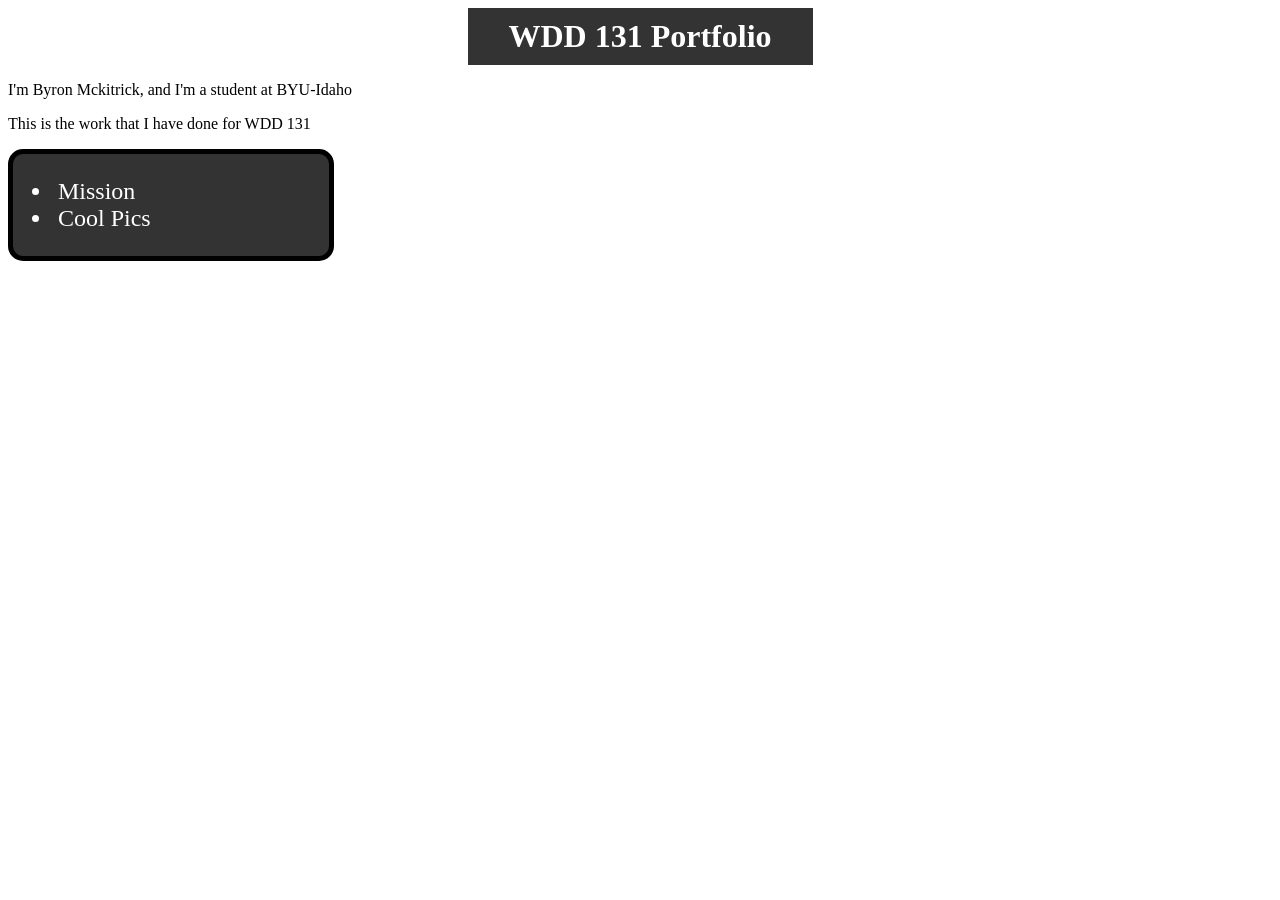
<file: index.html>
<!DOCTYPE html>
<html lang="en">
<head>
    <meta charset="UTF-8">
    <meta name="viewport" content="width=device-width, initial-scale=1.0">
    <title>WDD 131 Portfolio</title>
    <link rel="stylesheet" href="style.css">
</head>
<body>
    <header>
        <h1>WDD 131 Portfolio</h1>
    </header>
    <main>
        <p>I'm Byron Mckitrick, and I'm a student at BYU-Idaho</p>
        <p>This is the work that I have done for WDD 131</p>
        <nav>
            <ul>
                <li><a href="mission/index.html">Mission</a></li>
                <li><a href="coolpics/index.html">Cool Pics</a></li>
            </ul>
        </nav>
    </main>
    <footer></footer>
</body>
</html>
</file>
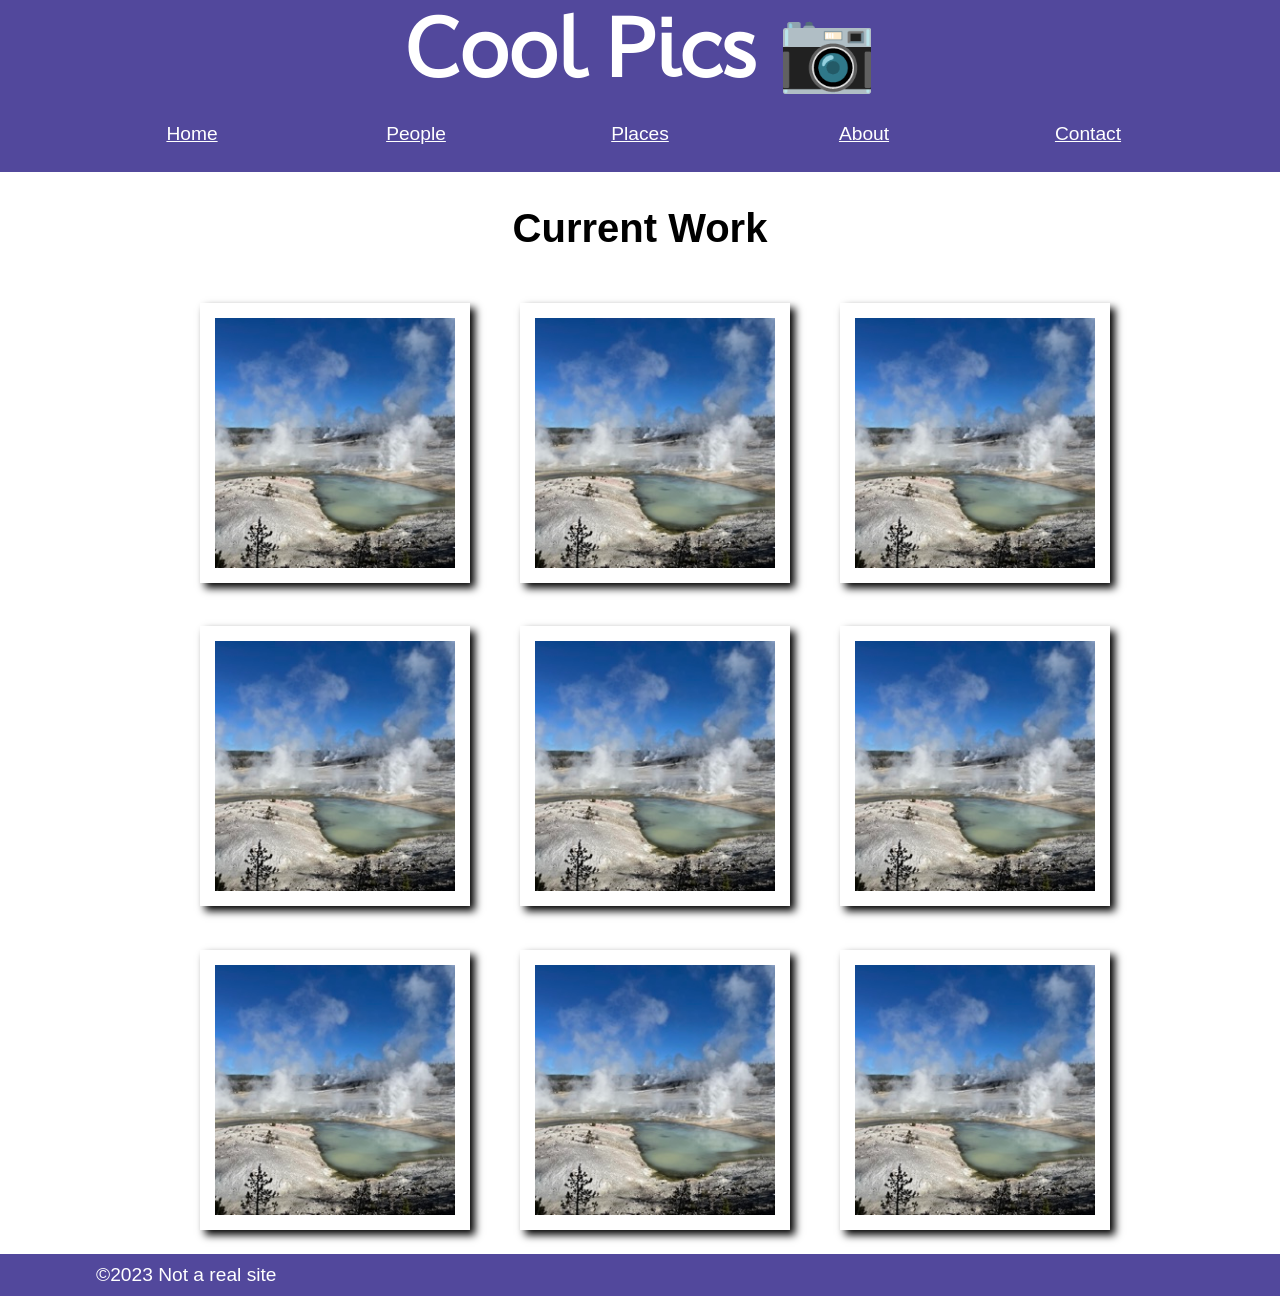
<file: coolpics/index.html>
<!DOCTYPE html>
<html lang="en">
<head>
    <meta charset="UTF-8">
    <meta name="viewport" content="width=device-width, initial-scale=1.0">
    <meta name="author" content="Byron Mcktirick">
    <meta name="description" content="A webpage to show cool pictures">
    <title>Cool Pics</title>
    <link rel="stylesheet" href="coolpics.css">
    <script src="coolpics.js" defer></script>
</head>
<body>
    <header>
        <h1>Cool Pics 📷</h1>
        <nav>
            <button class="menuButton">Menu</button>
            <a class="hide" href="#">Home</a>
            <a class="hide" href="#">People</a>
            <a class="hide" href="#">Places</a>
            <a class="hide" href="#">About</a>
            <a class="hide" href="#">Contact</a>
        </nav>
    </header>
    <main>
        <h2>Current Work</h2>
        <section class="gallery">
                <figure>
                    <img src="norris-sm.jpeg" alt="cool image">
                </figure>
                <figure>
                    <img src="norris-sm.jpeg" alt="cool image">
                </figure>
                <figure>
                    <img src="norris-sm.jpeg" alt="cool image">
                </figure>
                <figure>
                    <img src="norris-sm.jpeg" alt="cool image">
                </figure>
                <figure>
                    <img src="norris-sm.jpeg" alt="cool image">
                </figure>
                <figure>
                    <img src="norris-sm.jpeg" alt="cool image">
                </figure>
                <figure>
                    <img src="norris-sm.jpeg" alt="cool image">
                </figure>
                <figure>
                    <img src="norris-sm.jpeg" alt="cool image">
                </figure>
                <figure>
                    <img src="norris-sm.jpeg" alt="cool image">
                </figure>
        </section>
    </main>
    <footer>
        <p>©2023 Not a real site</p>
    </footer>
</body>
</html>
</file>
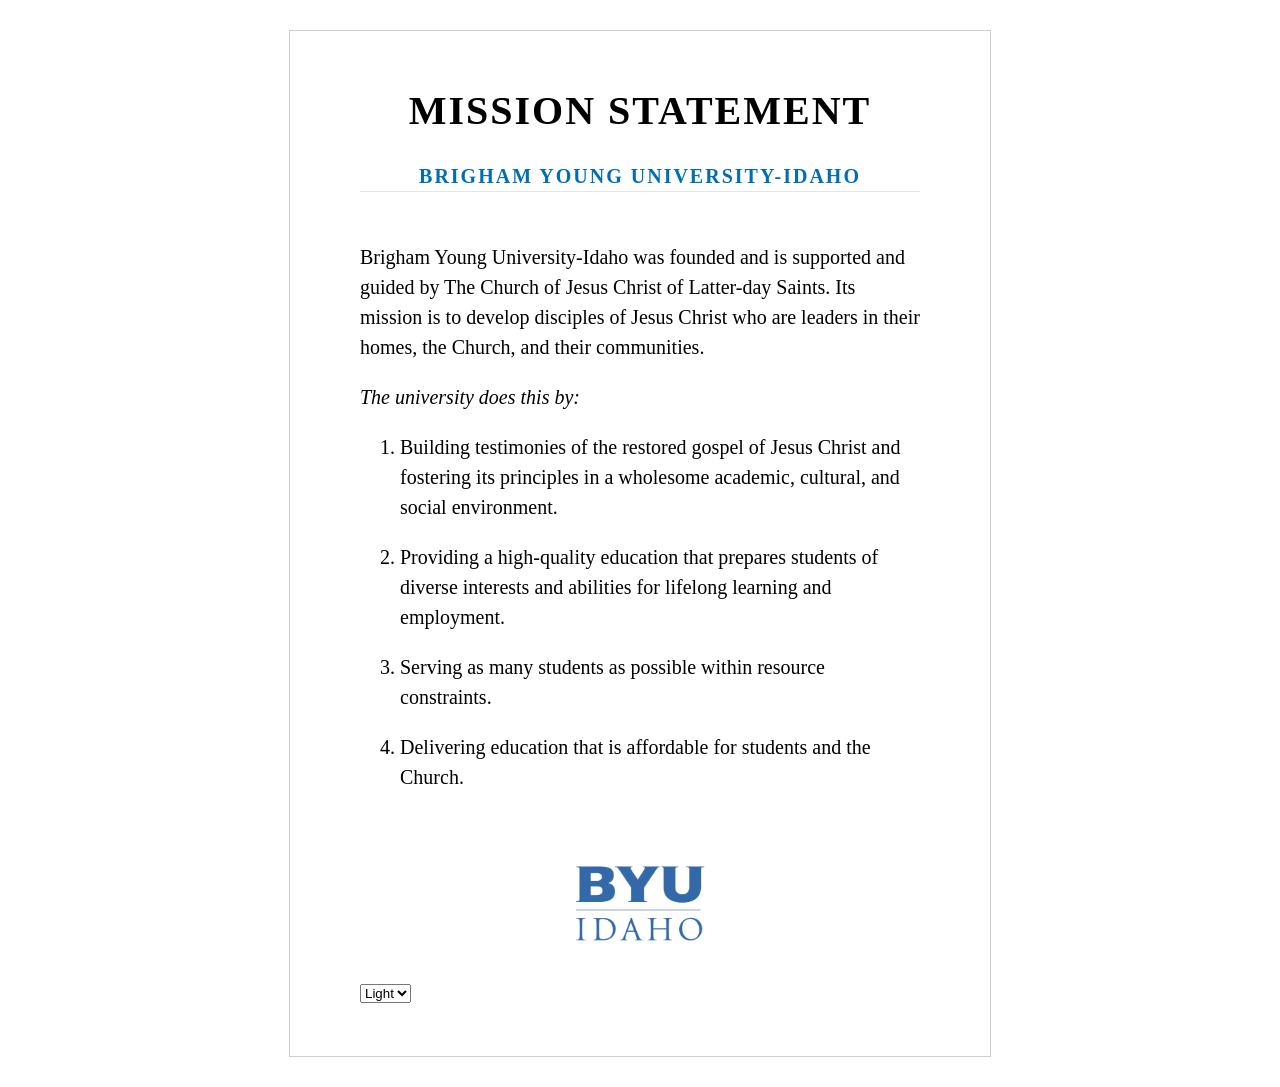
<file: mission/index.html>
<!DOCTYPE html>
<html lang="en">
<head>
    <meta charset="UTF-8">
    <meta name="viewport" content="width=device-width, initial-scale=1.0">
    <meta name="author" content="Byron Mcktirick">
    <meta name="description" content="A webpage that shows what the BYU-Idaho Mission statement is">
    <title>BYU-Idaho Mission Statement</title>
    <link rel="stylesheet" href="style.css">
    <script src="mission.js" defer></script>
</head>
<body>
    <div class="content">
        <header>
            <h1>Mission Statement</h1>
            <h2>Brigham Young University-Idaho</h2>
        </header>
        <main>
            <p>Brigham Young University-Idaho was founded and is supported and guided by The Church of Jesus Christ of Latter-day Saints. Its mission is to develop disciples of Jesus Christ who are leaders in their homes, the Church, and their communities.</p>
            <p><em>The university does this by:</em></p>
            <ol>
                <li>Building testimonies of the restored gospel of Jesus Christ and fostering its principles in a wholesome academic, cultural, and social environment.</li>
                <li>Providing a high-quality education that prepares students of diverse interests and abilities for lifelong learning and employment.</li>
                <li>Serving as many students as possible within resource constraints.</li>
                <li>Delivering education that is affordable for students and the Church.</li>
            </ol>
        </main>
        <footer>
            <img src="byui-logo_blue.webp" alt="BYU-Idaho Logo" class="logo">
            <select name="dark_mode" id="theme">
                <option value="light">Light</option>
                <option value="dark">Dark</option>
            </select>
        </footer>
    </div>
</body>
</html>
</file>
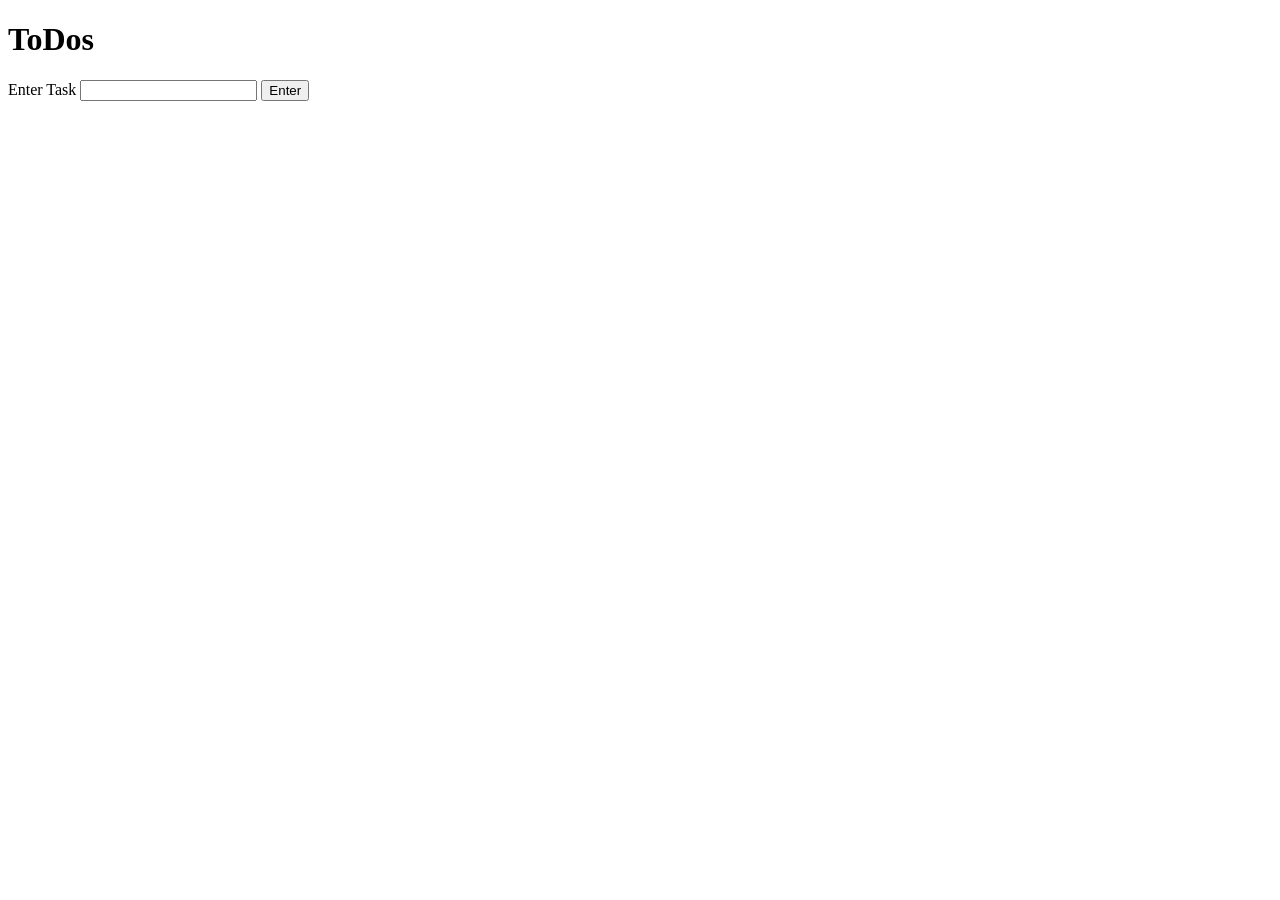
<file: sandbox/events.html>
<!DOCTYPE html>
<html lang="en">
  <head>
    <meta charset="UTF-8" />
    <meta http-equiv="X-UA-Compatible" content="IE=edge" />
    <meta name="viewport" content="width=device-width, initial-scale=1.0" />
    <title>Events practice: ToDos</title>
    <style>
      .todos {
        width: 300px;
      }
      .todos > li {
        display: flex;
        justify-content: space-between;
        align-items: center;
        border: 1px solid;
        padding: 0.5em;
      }
      .todos p {
        margin: 0;
      }
      .todos span {
        cursor: pointer;
      }
      .strike {
        text-decoration: line-through;
        color: gray;
      }
    </style>
  </head>
  <body>
    <h1>ToDos</h1>
    <section>
      <label for="todo">Enter Task</label>
      <input name="todo" id="todo" />
      <button id="submitTask">Enter</button>
    </section>
    <ul id="todoList" class="todos"></ul>
    <script src="events.js"></script>
  </body>
</html>
</file>
<file: style.css>
body {
    font-family: Georgia, 'Times New Roman', Times, serif;
}
h1 {
    text-align: center;
    padding: 10px;
    background-color: #333;
    color:white;
    width:325px;
    margin: auto;
}
nav {
    border: 5px solid black;
    border-radius: 15px;
    width: 25%;
    background-color: #333;
}
ul {
    color:white;
    font-size: 1.5em;
}
a {
    text-decoration: none;
    color: white;
    font-size: 1em;
    padding: 5px;
}
a:hover{
    background-color: ;
    color: ;
}
</file>
<file: coolpics/coolpics.css>
@import url("https://fonts.googleapis.com/css2?family=Mooli&display=swap");
:root {
 --primary-color: #52489c;
 --secondary-color: #59c3c3;
 --accent-color: #ffffff;
 --text-dark: #333;
 --text-light: #ebebeb;
 --primary-font: Arial, Helvetica,sans-serif;
 --secondary-font: 'Mooli', sans-serif;
}

a:link, a:visited {
    color: var(--accent-color);
}

.viewer {
    position: fixed;
    display: grid;
    grid-template-rows: .25fr 1fr;
    background-color: rgba(0, 0, 0, 0.75);
    top: 0;
    bottom: 0;
    right: 0;
    left: 0;
}

.close-viewer {
    grid-row: 1/2;
    justify-self: end;
    padding-right: 20px;
}

.viewer img {
    width: 95%;
    max-height: 100%;
    grid-row: 2/4;
    justify-self: center;
}

body {
    font-family: var(--primary-font);
    font-size: 1.2em;
    margin: 0;
}

header {
    background-color: var(--primary-color);
    color: var(--accent-color);
    width:100%;
    margin: 0;
}

h1 {
    margin: 0;
    font-size: 5rem;
    font-family: var(--secondary-font);
    text-align: center;
}

nav {
    display: grid;
    grid-template-columns: 1fr;
    padding: 2%;
}
.hide {
    display: none;
}

button {
    border: none;
    background: none;
    color: var(--accent-color);
    font-size: 1.5rem;
}

nav a {
    text-align: center;
    padding-bottom: 1%;
}

h2 {
    text-align: center;
    font-size: 2.5rem;
}

.gallery {
    display: grid;
    grid-template-columns: 1fr;
}

figure img {
    max-width: 100%;
    height: 250px;
    width: 250px;
    object-fit: cover;
    border: 15px solid white;
    box-shadow: 5px 5px 8px black;   
}
footer {
    background-color: var(--primary-color);
    color: var(--accent-color);
}
footer p {
    margin: 0;
    padding: 10px;
}

@media screen and (min-width: 700px) {
    .gallery {
        grid-template-columns: 1fr 1fr;
    }
    .viewer img {
        width: 75%;
    }
}
@media screen and (min-width: 1000px) {
    .viewer {
        margin: 30px;
        grid-template-rows: 15% 85%;
    }

    .viewer img {
        width: 600px;
    }

    .close-viewer {
        padding-right: 50px;
        padding-top: 15px;
    }
    
    .menuButton {
        display: none;
    }

    nav {
        grid-template-columns: repeat(5, 1fr);
        padding-left: 5rem;
        padding-right: 5rem;
    }

    .hide {
        display:block;
    }

    .gallery {
        grid-template-columns: repeat(3, 1fr);
        padding-left: 10rem;
        padding-right: 10rem;
    }

    footer p {
        padding-left: 6rem;
    }
}
</file>
<file: mission/style.css>
body{
    font-family: 'Times New Roman', Times, serif;
    border:1px solid #cfcfcf;
    max-width: 600px;
    margin:30px auto;
    font-size: 20px;
    padding: 50px;
    line-height: 1.5;
}

.dark{
    background-color: #333;
    color: white;
}

.dark h2{
    color: #4F9ACF;
}

.dark #theme{
    background-color: #333;
    color: white;
}

.content{
    margin-left: 20px;
    margin-right: 20px;
}

h1{
    margin: auto;
    text-align: center;
    letter-spacing: 2px;
    text-transform: uppercase;
    margin-bottom: 20px;
}

h2{
    margin: auto;
    margin-bottom: 50px;
    text-align: center;
    color: #006eb6;
    font-size: 1em;
    letter-spacing: 2px;
    text-transform: uppercase;
    border-bottom: 1px solid #e7e7e7;
}

li{
    padding-bottom: 20px; 
}

.logo{
    display:block;
    margin: auto;
    width: 150px;
    padding: 30px;
}
</file>
